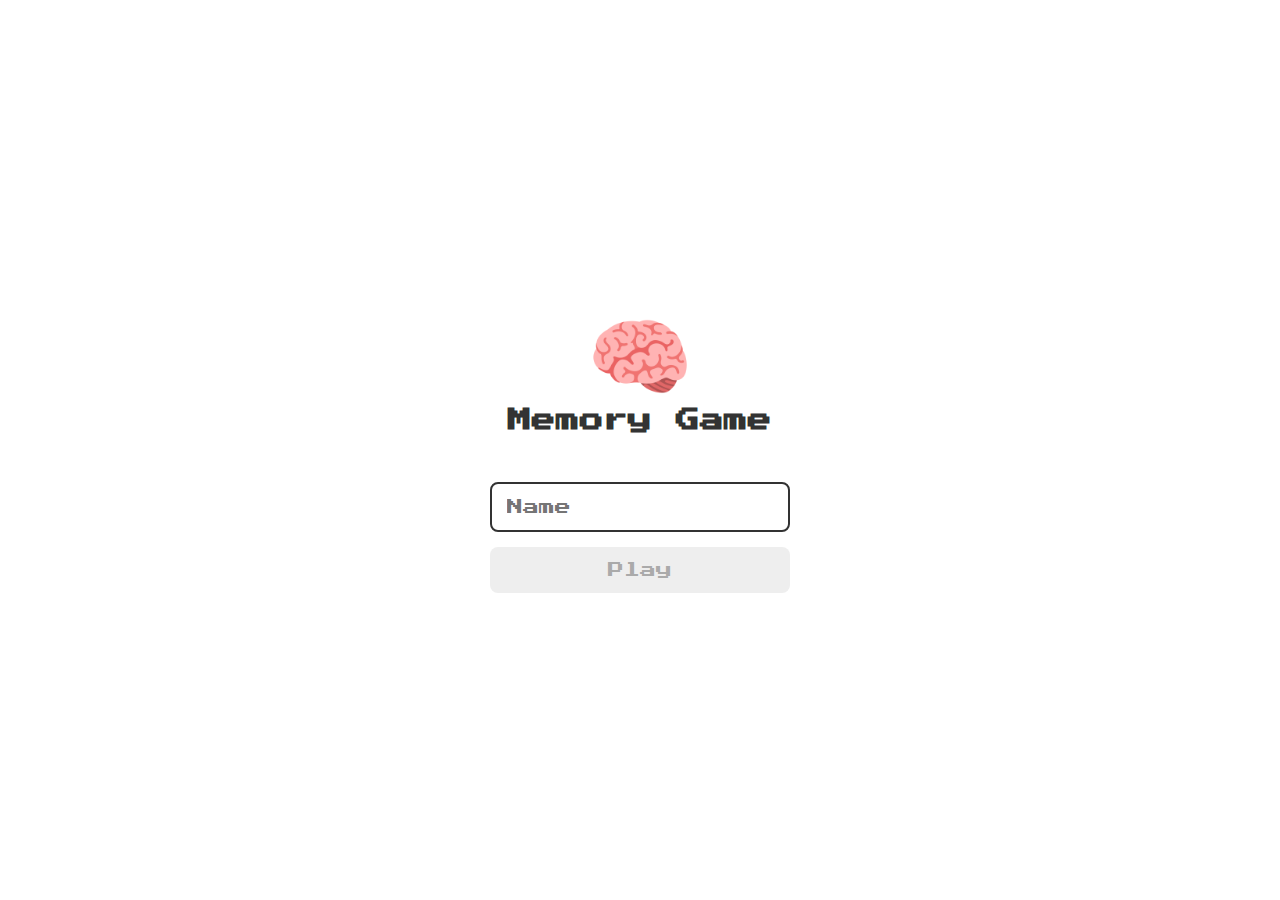
<file: index.html>
<!DOCTYPE html>
<html lang="en">
<head>
    <meta charset="UTF-8">
    <meta http-equiv="X-UA-Compatible" content="IE=edge">
    <meta name="viewport" content="width=device-width, initial-scale=1.0">

<link rel="stylesheet" href="./css/reset.css">
<link rel="stylesheet" href="./css/login.css">
<script defer src="./js/login.js"></script> <!--o defer  adia o carregamento do script-->

    <title>Memory Game | Login</title>
</head>

<body>
    
    <form class="login-form">
        <div class="login__header">
            <img src="./Images/brain.png" alt="brain icon">
            <h1>Memory Game</h1>
        </div>

        <input type="text" placeholder="Name" class="login__input">
        <button type="submit" class="login__button" disabled>Play</button>
    </form>

</body>
</html>
</file>
<file: css/login.css>
.login-form{
    align-items: center;
    display: flex;
    flex-direction: column;
    height: 100vh;
    justify-content: center;
}

.login__header{
    align-items: center;
    display: flex;
    flex-direction: column;
    justify-content: center;
    margin-bottom: 50px;
}

.login__header img {
    width: 100px;
}

.login__header h1{
    color: #333;
    font-size: 1.5em;
}

.login__input{
    border: 2px solid #333;
    border-radius: 8px;
    color: #333;
    font-size: 1em;
    margin-bottom: 15px;
    max-width: 300px;
    outline: none;
    padding: 15px;
    width: 100%;
}

.login__button{
    background-color: #ee665c;
    border-radius: 8px;
    color: #fff;
    cursor: pointer;
    font-size: 1em;
    max-width: 300px;
    padding: 15px;
    width: 100%;
}

.login__button:disabled{
    background-color: #eee;
    color: #aaa;
    cursor: auto;
}
</file>
